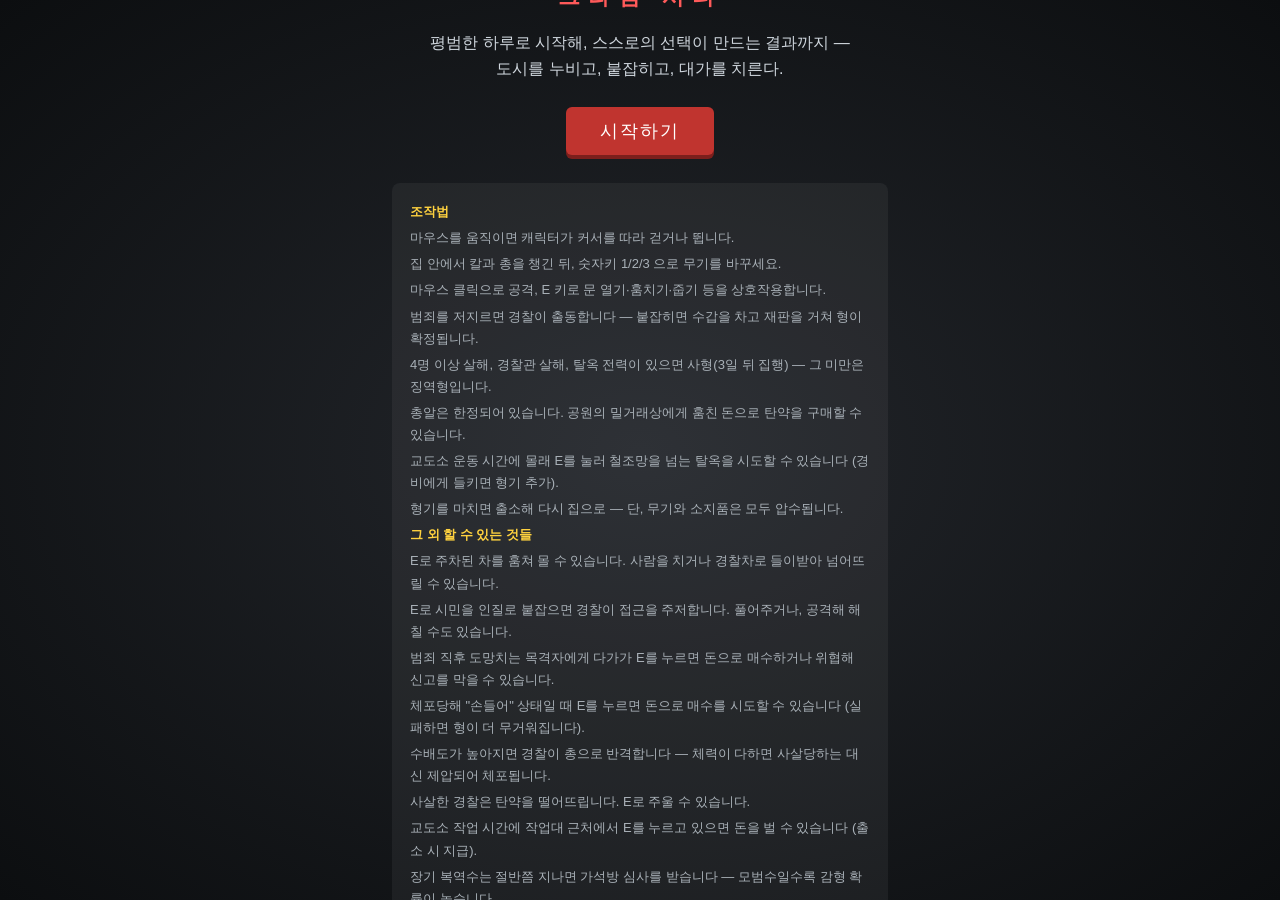
<file: crime_game/index.html>
<!doctype html>
<html lang="ko">
<head>
<meta charset="utf-8" />
<meta name="viewport" content="width=device-width, initial-scale=1" />
<title>DREAM ROAD: 크라임 시티</title>
<link rel="stylesheet" href="style.css" />
</head>
<body>
  <canvas id="game"></canvas>

  <div id="controls-hint">
    마우스: 이동/조준&nbsp;·&nbsp;클릭: 공격&nbsp;·&nbsp;1/2/3: 무기 교체&nbsp;·&nbsp;4: 변장&nbsp;·&nbsp;E: 상호작용(문/훔치기/인질/탑승/줍기)
  </div>

  <div id="title-screen">
    <div class="title-box">
      <h1>DREAM ROAD</h1>
      <h2>크라임 시티</h2>
      <p class="lede">
        평범한 하루로 시작해, 스스로의 선택이 만드는 결과까지 —<br />
        도시를 누비고, 붙잡히고, 대가를 치른다.
      </p>
      <button id="start-btn">시작하기</button>
      <div class="howto">
        <p><b>조작법</b></p>
        <p>마우스를 움직이면 캐릭터가 커서를 따라 걷거나 뜁니다.</p>
        <p>집 안에서 칼과 총을 챙긴 뒤, 숫자키 1/2/3 으로 무기를 바꾸세요.</p>
        <p>마우스 클릭으로 공격, E 키로 문 열기·훔치기·줍기 등을 상호작용합니다.</p>
        <p>범죄를 저지르면 경찰이 출동합니다 — 붙잡히면 수갑을 차고 재판을 거쳐 형이 확정됩니다.</p>
        <p>4명 이상 살해, 경찰관 살해, 탈옥 전력이 있으면 사형(3일 뒤 집행) — 그 미만은 징역형입니다.</p>
        <p>총알은 한정되어 있습니다. 공원의 밀거래상에게 훔친 돈으로 탄약을 구매할 수 있습니다.</p>
        <p>교도소 운동 시간에 몰래 E를 눌러 철조망을 넘는 탈옥을 시도할 수 있습니다 (경비에게 들키면 형기 추가).</p>
        <p>형기를 마치면 출소해 다시 집으로 — 단, 무기와 소지품은 모두 압수됩니다.</p>
        <p><b>그 외 할 수 있는 것들</b></p>
        <p>E로 주차된 차를 훔쳐 몰 수 있습니다. 사람을 치거나 경찰차로 들이받아 넘어뜨릴 수 있습니다.</p>
        <p>E로 시민을 인질로 붙잡으면 경찰이 접근을 주저합니다. 풀어주거나, 공격해 해칠 수도 있습니다.</p>
        <p>범죄 직후 도망치는 목격자에게 다가가 E를 누르면 돈으로 매수하거나 위협해 신고를 막을 수 있습니다.</p>
        <p>체포당해 "손들어" 상태일 때 E를 누르면 돈으로 매수를 시도할 수 있습니다 (실패하면 형이 더 무거워집니다).</p>
        <p>수배도가 높아지면 경찰이 총으로 반격합니다 — 체력이 다하면 사살당하는 대신 제압되어 체포됩니다.</p>
        <p>사살한 경찰은 탄약을 떨어뜨립니다. E로 주울 수 있습니다.</p>
        <p>교도소 작업 시간에 작업대 근처에서 E를 누르고 있으면 돈을 벌 수 있습니다 (출소 시 지급).</p>
        <p>장기 복역수는 절반쯤 지나면 가석방 심사를 받습니다 — 모범수일수록 감형 확률이 높습니다.</p>
        <p>교도소에서 재소자에게 E를 누르면 시비를 겁니다 — 이기면 평판이 오르지만, 경비에게 들키면 형기가 늘어납니다.</p>
      </div>
    </div>
  </div>

  <div id="end-screen">
    <div class="title-box">
      <h1 class="end-title">사형 집행</h1>
      <p class="lede" id="end-summary"></p>
      <button id="restart-btn">다시 시작</button>
    </div>
  </div>

  <button id="skip-jail-btn" title="복역 시간을 건너뜁니다. 사형수는 건너뛰어도 집행은 그대로 진행됩니다.">
    ⏭ 감옥 스킵
  </button>

  <script src="js/util.js"></script>
  <script src="js/audio.js"></script>
  <script src="js/world.js"></script>
  <script src="js/entities.js"></script>
  <script src="js/vehicles.js"></script>
  <script src="js/interiors.js"></script>
  <script src="js/arrest.js"></script>
  <script src="js/trial.js"></script>
  <script src="js/jail.js"></script>
  <script src="js/execution.js"></script>
  <script src="js/ui.js"></script>
  <script src="js/main.js"></script>
</body>
</html>
</file>
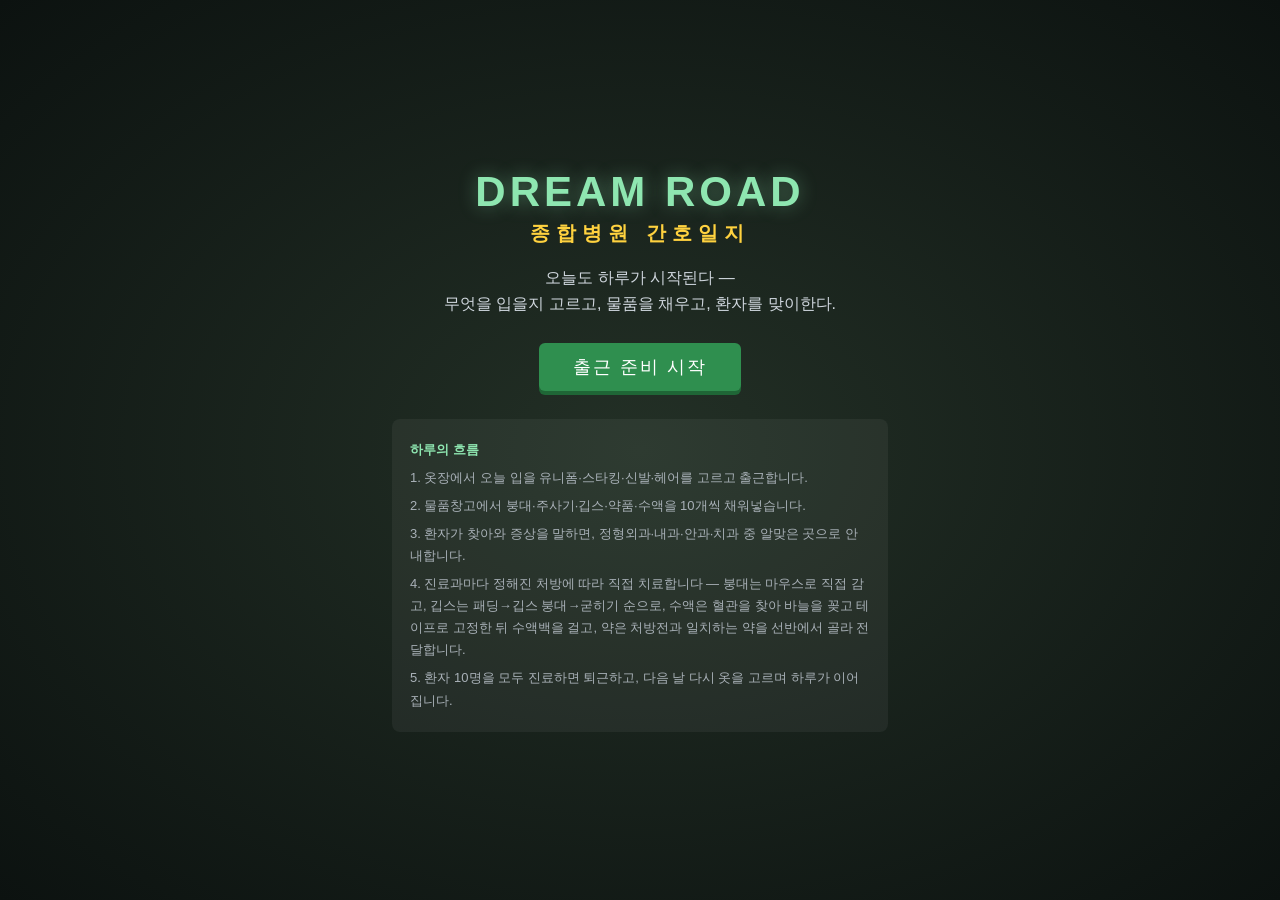
<file: hospital_game/index.html>
<!doctype html>
<html lang="ko">
<head>
<meta charset="utf-8" />
<meta name="viewport" content="width=device-width, initial-scale=1" />
<title>DREAM ROAD: 종합병원 간호일지</title>
<link rel="stylesheet" href="style.css" />
</head>
<body>
  <canvas id="game"></canvas>

  <div id="controls-hint">
    마우스 클릭으로 진행 · 붕대/깁스는 환부 위를 마우스로 드래그해서 직접 감아주세요
  </div>

  <div id="title-screen">
    <div class="title-box">
      <h1>DREAM ROAD</h1>
      <h2>종합병원 간호일지</h2>
      <p class="lede">
        오늘도 하루가 시작된다 —<br />
        무엇을 입을지 고르고, 물품을 채우고, 환자를 맞이한다.
      </p>
      <button id="start-btn">출근 준비 시작</button>
      <div class="howto">
        <p><b>하루의 흐름</b></p>
        <p>1. 옷장에서 오늘 입을 유니폼·스타킹·신발·헤어를 고르고 출근합니다.</p>
        <p>2. 물품창고에서 붕대·주사기·깁스·약품·수액을 10개씩 채워넣습니다.</p>
        <p>3. 환자가 찾아와 증상을 말하면, 정형외과·내과·안과·치과 중 알맞은 곳으로 안내합니다.</p>
        <p>4. 진료과마다 정해진 처방에 따라 직접 치료합니다 — 붕대는 마우스로 직접 감고,
           깁스는 패딩→깁스 붕대→굳히기 순으로, 수액은 혈관을 찾아 바늘을 꽂고 테이프로
           고정한 뒤 수액백을 걸고, 약은 처방전과 일치하는 약을 선반에서 골라 전달합니다.</p>
        <p>5. 환자 10명을 모두 진료하면 퇴근하고, 다음 날 다시 옷을 고르며 하루가 이어집니다.</p>
      </div>
    </div>
  </div>

  <script src="js/util.js"></script>
  <script src="js/data.js"></script>
  <script src="js/wardrobe.js"></script>
  <script src="js/commute.js"></script>
  <script src="js/supply.js"></script>
  <script src="js/station.js"></script>
  <script src="js/treatments.js"></script>
  <script src="js/ui.js"></script>
  <script src="js/main.js"></script>
</body>
</html>
</file>
<file: crime_game/style.css>
* { box-sizing: border-box; }

html, body {
  margin: 0;
  padding: 0;
  width: 100%;
  height: 100%;
  background: #111417;
  overflow: hidden;
  font-family: 'Apple SD Gothic Neo', 'Malgun Gothic', 'Noto Sans KR', sans-serif;
}

#game {
  display: block;
  width: 100vw;
  height: 100vh;
  cursor: crosshair;
  background: #111417;
}

#controls-hint {
  position: fixed;
  left: 12px;
  bottom: 12px;
  color: rgba(255, 255, 255, 0.55);
  font-size: 12px;
  background: rgba(0, 0, 0, 0.35);
  padding: 6px 10px;
  border-radius: 6px;
  pointer-events: none;
  z-index: 5;
}

#title-screen {
  position: fixed;
  inset: 0;
  display: flex;
  align-items: center;
  justify-content: center;
  background: radial-gradient(ellipse at center, #23262b 0%, #0c0e10 100%);
  z-index: 10;
}

#end-screen {
  position: fixed;
  inset: 0;
  display: none;
  align-items: center;
  justify-content: center;
  background: radial-gradient(ellipse at center, #3a1414 0%, #0a0505 100%);
  z-index: 10;
}

.end-title {
  color: #ff5a5a !important;
  text-shadow: 0 0 18px rgba(255, 90, 90, 0.45) !important;
}

.title-box {
  text-align: center;
  color: #eee;
  max-width: 560px;
  padding: 32px;
}

.title-box h1 {
  margin: 0;
  font-size: 46px;
  letter-spacing: 4px;
  color: #ffd23f;
  text-shadow: 0 0 18px rgba(255, 210, 63, 0.4);
}

.title-box h2 {
  margin: 4px 0 18px;
  font-size: 22px;
  color: #ff5a5a;
  letter-spacing: 8px;
}

.title-box .lede {
  color: #cfd6dd;
  line-height: 1.6;
  margin-bottom: 26px;
}

#start-btn {
  font-size: 18px;
  padding: 12px 34px;
  background: #c0342f;
  color: #fff;
  border: none;
  border-radius: 6px;
  cursor: pointer;
  letter-spacing: 2px;
  box-shadow: 0 4px 0 #7c1f1c;
  transition: transform 0.1s ease;
}
#start-btn:hover { background: #d94540; }
#start-btn:active { transform: translateY(3px); box-shadow: 0 1px 0 #7c1f1c; }

#skip-jail-btn {
  display: none;
  position: fixed;
  right: 16px;
  bottom: 16px;
  z-index: 6;
  font-size: 13px;
  padding: 9px 16px;
  background: rgba(20, 20, 24, 0.75);
  color: #ffd23f;
  border: 1px solid rgba(255, 210, 63, 0.5);
  border-radius: 6px;
  cursor: pointer;
  letter-spacing: 1px;
}
#skip-jail-btn:hover { background: rgba(40, 36, 20, 0.85); }
#skip-jail-btn:active { transform: translateY(1px); }

.howto {
  margin-top: 28px;
  text-align: left;
  background: rgba(255, 255, 255, 0.05);
  border-radius: 8px;
  padding: 14px 18px;
  font-size: 13px;
  color: #a9b1b8;
  line-height: 1.7;
}
.howto p { margin: 4px 0; }
.howto b { color: #ffd23f; }
</file>
<file: hospital_game/style.css>
* { box-sizing: border-box; }

html, body {
  margin: 0;
  padding: 0;
  width: 100%;
  height: 100%;
  background: #111417;
  overflow: hidden;
  font-family: 'Apple SD Gothic Neo', 'Malgun Gothic', 'Noto Sans KR', sans-serif;
}

#game {
  display: block;
  width: 100vw;
  height: 100vh;
  cursor: pointer;
  background: #111417;
}

#controls-hint {
  position: fixed;
  left: 12px;
  bottom: 12px;
  color: rgba(255, 255, 255, 0.55);
  font-size: 12px;
  background: rgba(0, 0, 0, 0.35);
  padding: 6px 10px;
  border-radius: 6px;
  pointer-events: none;
  z-index: 5;
}

#title-screen {
  position: fixed;
  inset: 0;
  display: flex;
  align-items: center;
  justify-content: center;
  background: radial-gradient(ellipse at center, #233026 0%, #0c1210 100%);
  z-index: 10;
  overflow-y: auto;
}

.title-box {
  text-align: center;
  color: #eee;
  max-width: 560px;
  padding: 32px;
}

.title-box h1 {
  margin: 0;
  font-size: 42px;
  letter-spacing: 4px;
  color: #8ee6b0;
  text-shadow: 0 0 18px rgba(142, 230, 176, 0.4);
}

.title-box h2 {
  margin: 4px 0 18px;
  font-size: 20px;
  color: #ffd23f;
  letter-spacing: 6px;
}

.title-box .lede {
  color: #cfd6dd;
  line-height: 1.6;
  margin-bottom: 26px;
}

#start-btn {
  font-size: 18px;
  padding: 12px 34px;
  background: #2f8f4f;
  color: #fff;
  border: none;
  border-radius: 6px;
  cursor: pointer;
  letter-spacing: 2px;
  box-shadow: 0 4px 0 #1f6636;
  transition: transform 0.1s ease;
}
#start-btn:hover { background: #37a35b; }
#start-btn:active { transform: translateY(3px); box-shadow: 0 1px 0 #1f6636; }

.howto {
  margin-top: 28px;
  text-align: left;
  background: rgba(255, 255, 255, 0.05);
  border-radius: 8px;
  padding: 14px 18px;
  font-size: 13px;
  color: #a9b1b8;
  line-height: 1.7;
}
.howto p { margin: 6px 0; }
.howto b { color: #8ee6b0; }
</file>
